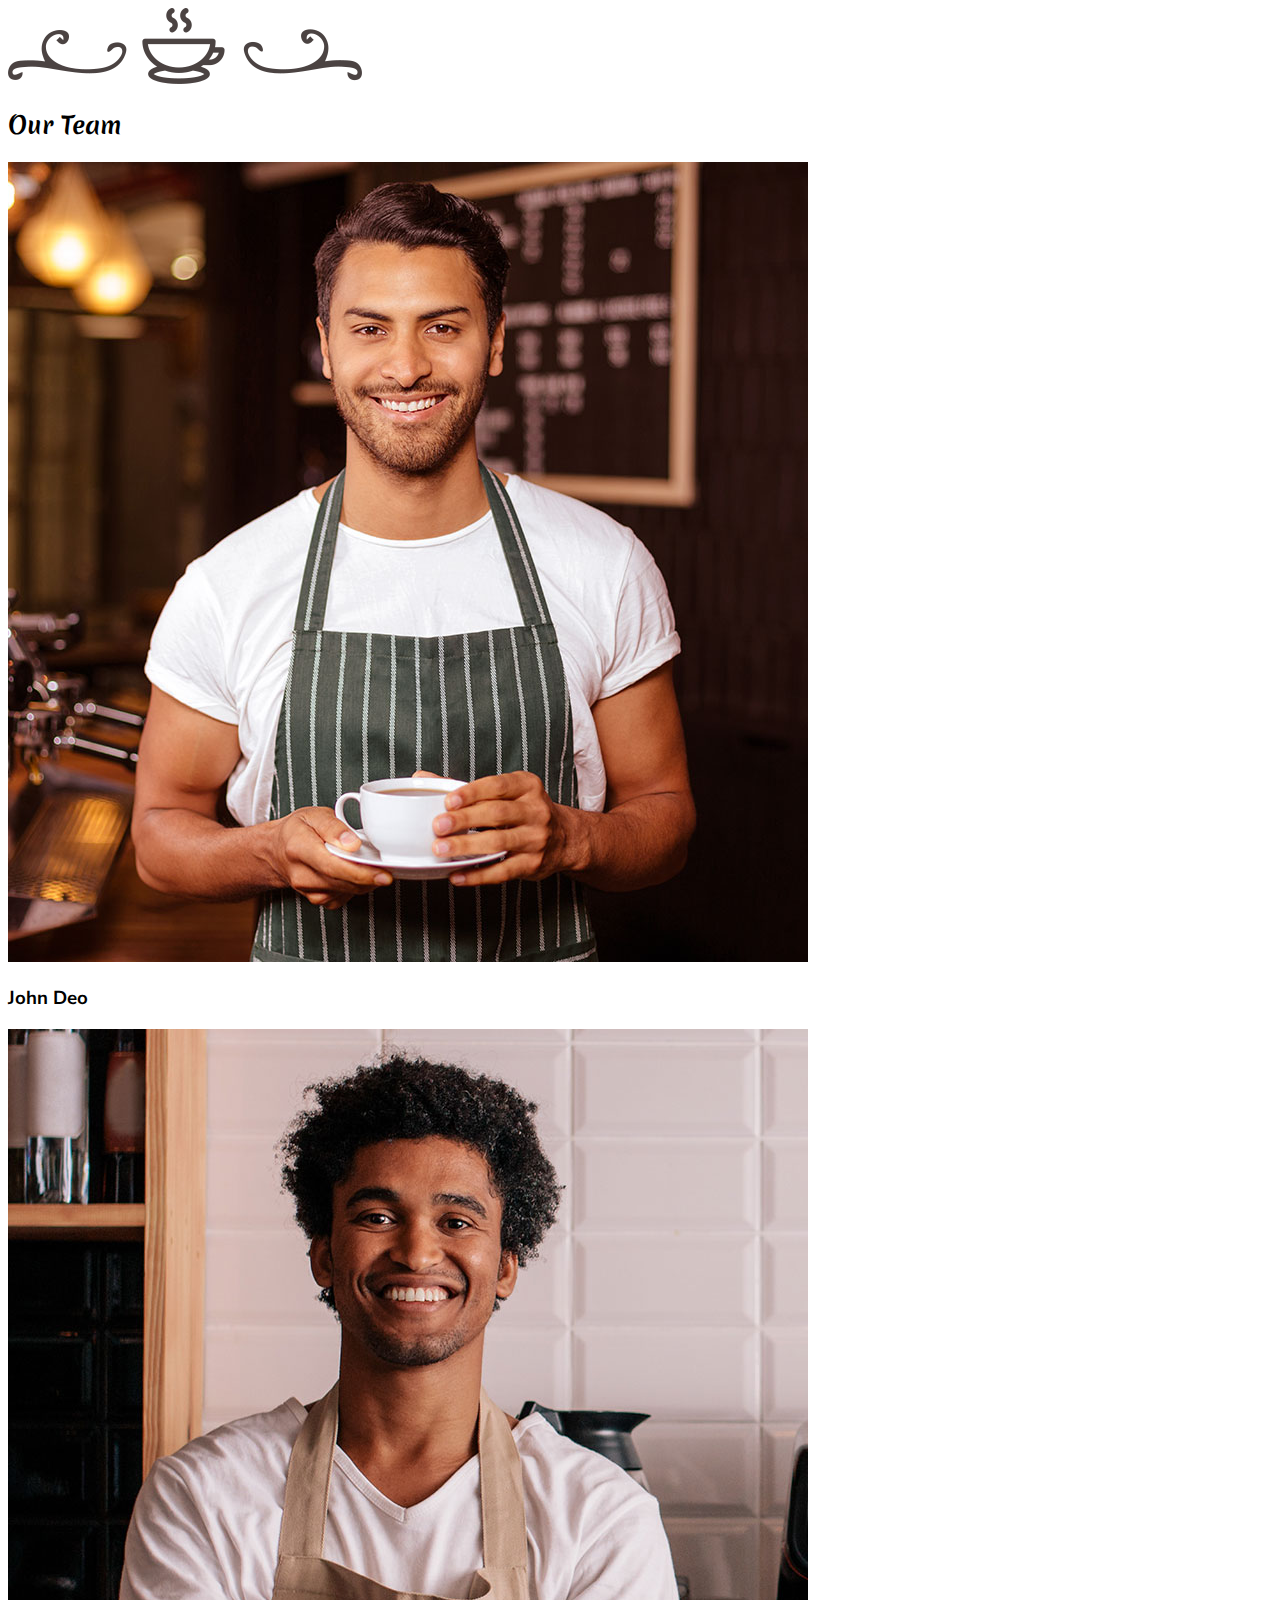
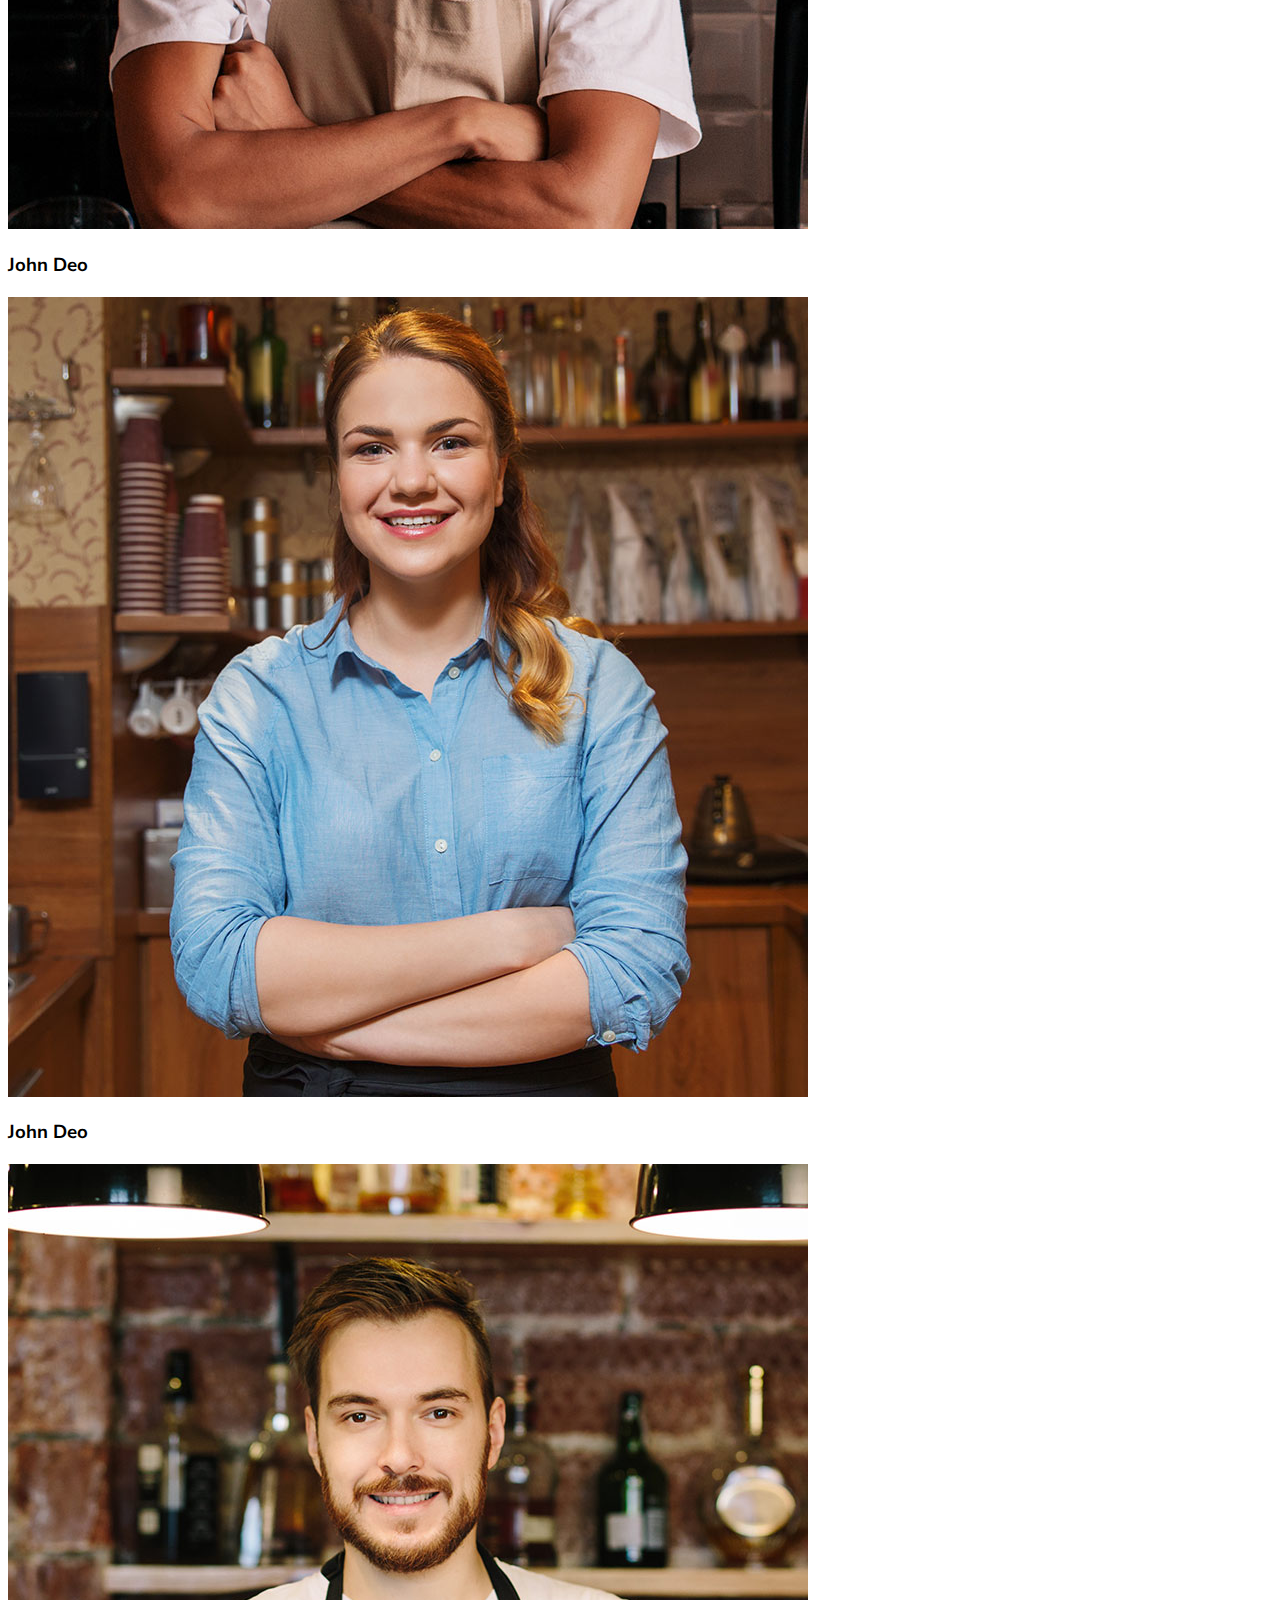
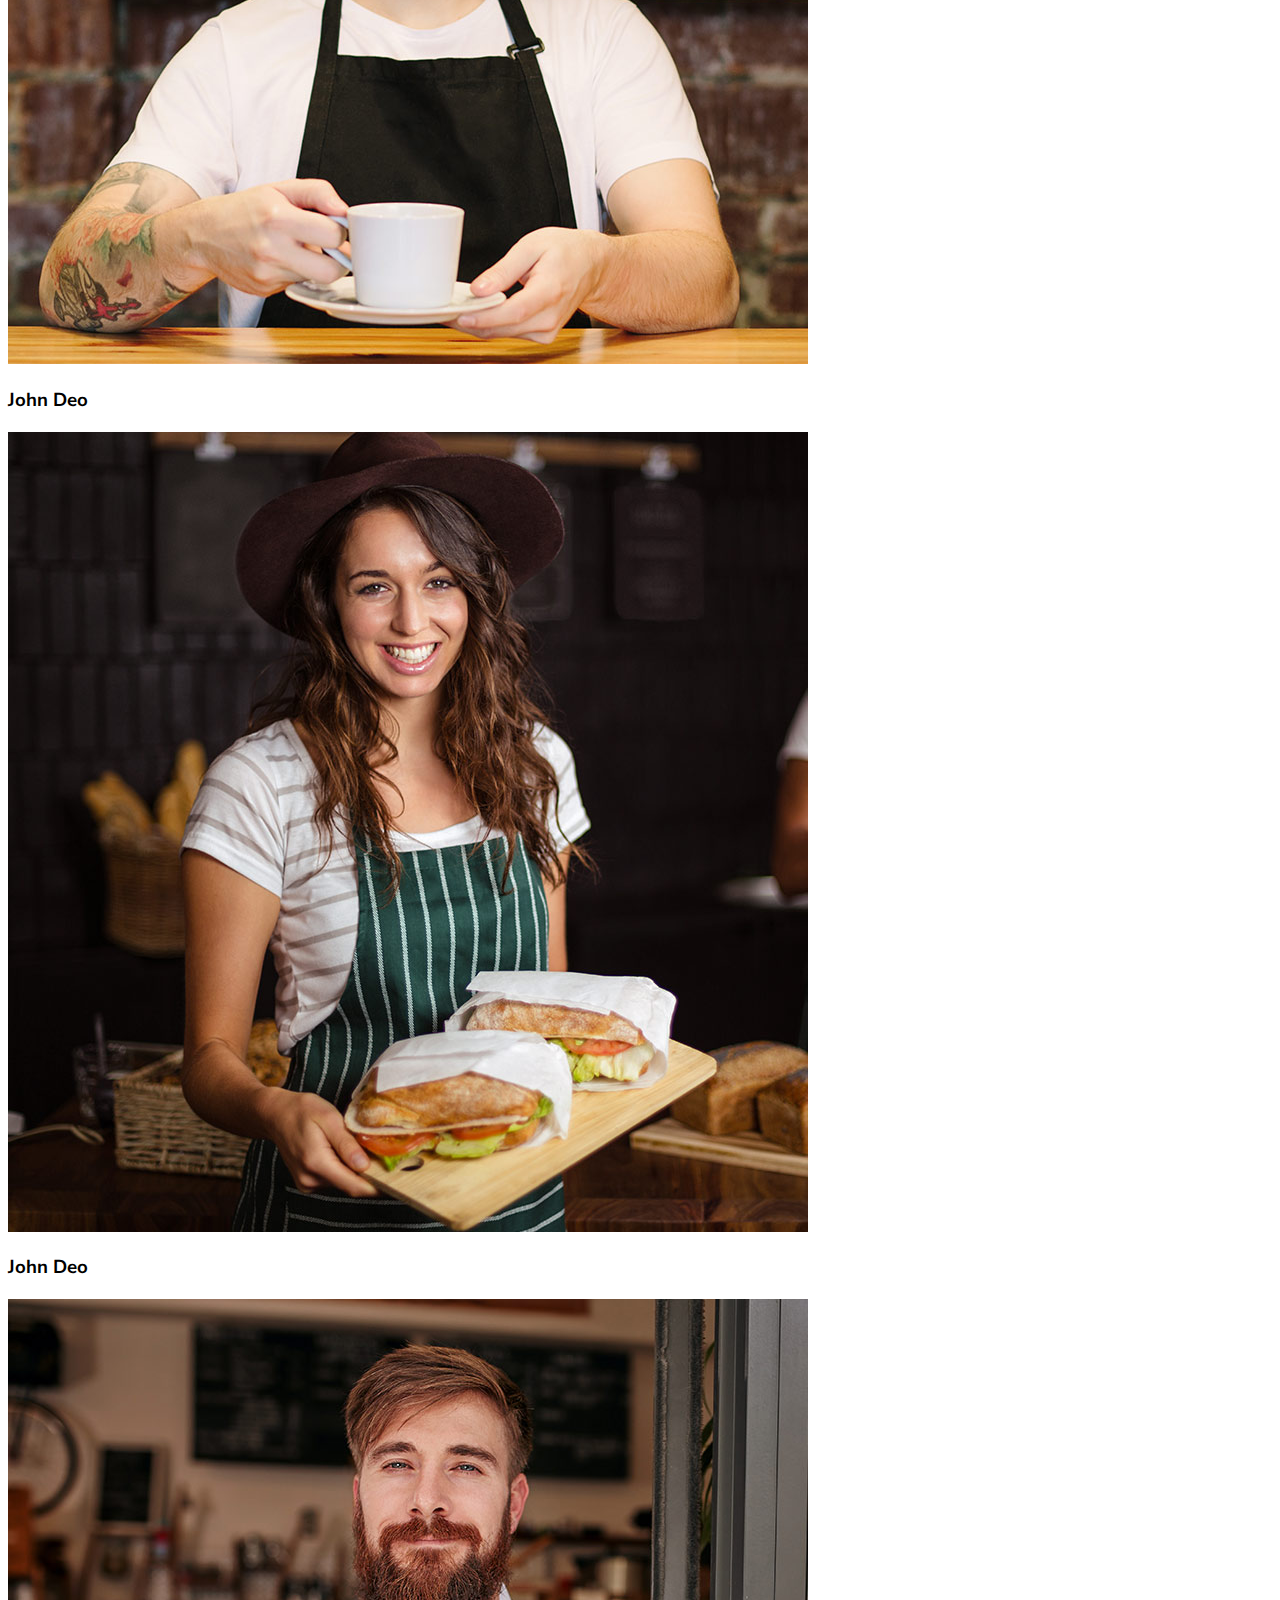
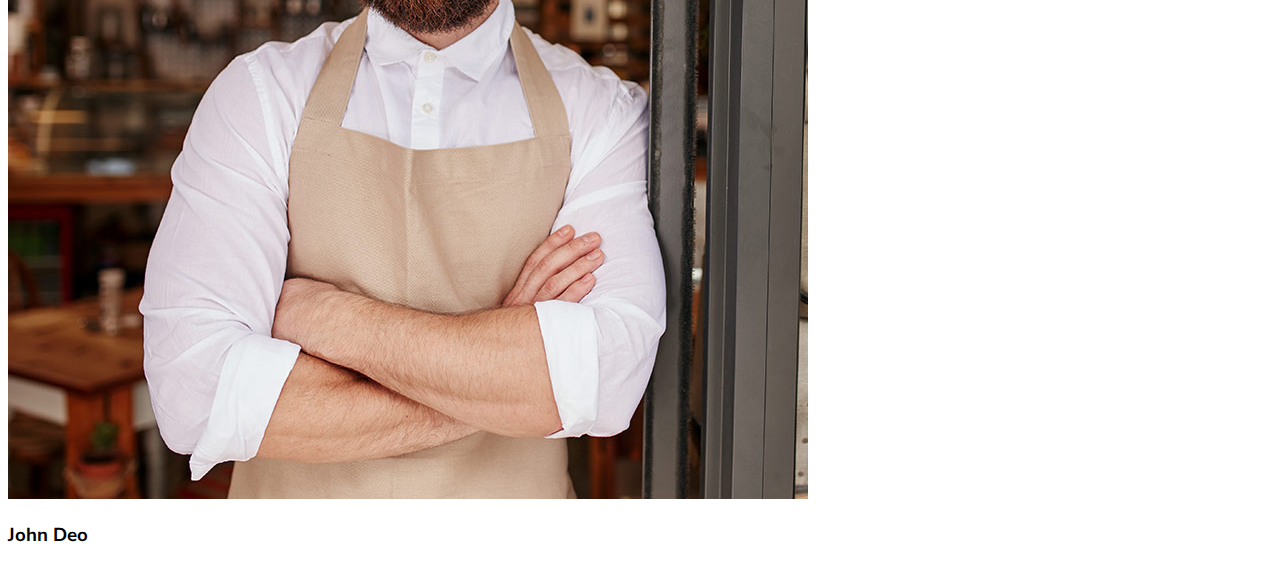
<file: index.html>
<!DOCTYPE html>
<html lang="en">
<head>
    <meta charset="UTF-8">
    <meta name="viewport" content="width=device-width, initial-scale=1.0">
    <!-- title -->
    <title>coffee shop</title>
    <!-- favicons link -->
    <link rel="shortcut icon" href="./assets/image/logo.png" type="image/x-icon">
    <!-- style css link -->
     <link href="https://cdn.jsdelivr.net/npm/bootstrap@5.3.7/dist/css/bootstrap.min.css" rel="stylesheet" integrity="sha384-LN+7fdVzj6u52u30Kp6M/trliBMCMKTyK833zpbD+pXdCLuTusPj697FH4R/5mcr" crossorigin="anonymous">
    <link rel="stylesheet" href="./style.css">
    <!-- font awsome cdn link -->
    <link rel="stylesheet" href="https://cdnjs.cloudflare.com/ajax/libs/font-awesome/6.7.2/css/all.min.css">
    
</head>
<body>
    <header>
    </header>
    <main>
        <section class="component"><!-- 2.component -->
            <div class="container-fluid"><!-- 3.componentContainer -->
                <div class="row mt-5"><!-- 4.row -->
                    <div class="col-12 d-flex flex-column align-items-center"><!-- 5.column -->
                        <img src="./assets/image/heading.jpg" class="w-25" alt="allhead"> 
                        <h2 class="fs-1 fw-bold mb-3">Our Team</h2>  
                    </div>   
                </div>  
                <div class="row mx-5"><!-- 4.row -->
                    <div class="col-12 col-sm-6 col-md-4 col-lg-4"><!-- 5.column -->
                        <img src="./assets/image/our-team-1.jpg" class="w-100 img-fulid"  alt="ourteam"> 
                        <h3 class="fs-4 text-center">John Deo</h3> 
                    </div>   
                    <div class="col-12 col-sm-6 col-md-4 col-lg-4"><!-- 5.column -->
                        <img src="./assets/image/our-team-2.jpg" class="w-100" alt="ourteam"> 
                        <h3 class="fs-4 text-center">John Deo</h3> 
                    </div>
                     <div class="col-12 col-sm-6 col-md-4 col-lg-4"><!-- 5.column -->
                        <img src="./assets/image/our-team-3.jpg" class="w-100" alt="ourteam"> 
                        <h3 class="fs-4 text-center">John Deo</h3> 
                    </div>
                    <div class="col-12 col-sm-6 col-md-4 col-lg-4"><!-- 5.column -->
                        <img src="./assets/image/our-team-4.jpg" class="w-100" alt="ourteam"> 
                        <h3 class="fs-4 text-center">John Deo</h3> 
                    </div>    
                    <div class="col-12 col-sm-6 col-md-4 col-lg-4"><!-- 5.column -->
                        <img src="./assets/image/our-team-5.jpg" class="w-100" alt="ourteam"> 
                        <h3 class="fs-4 text-center">John Deo</h3> 
                    </div> 
                    <div class="col-12 col-sm-6 col-md-4 col-lg-4"><!-- 5.column -->
                        <img src="./assets/image/our-team-6.jpg" class="w-100" alt="ourteam"> 
                        <h3 class="fs-4 text-center">John Deo</h3> 
                    </div>   
                </div>
            </div> 
        </section>                                                   
    </main>
    <footer>
    </footer>
    <script src="https://cdn.jsdelivr.net/npm/bootstrap@5.3.7/dist/js/bootstrap.bundle.min.js" integrity="sha384-ndDqU0Gzau9qJ1lfW4pNLlhNTkCfHzAVBReH9diLvGRem5+R9g2FzA8ZGN954O5Q" crossorigin="anonymous"></script>  
</body> 
</html>
</file>
<file: style.css>
@import url('https://fonts.googleapis.com/css2?family=Nunito+Sans:ital,opsz,wght@0,6..12,200..1000;1,6..12,200..1000&display=swap');

@import url('https://fonts.googleapis.com/css2?family=Merienda:wght@300..900&family=Nunito+Sans:ital,opsz,wght@0,6..12,200..1000;1,6..12,200..1000&display=swap');
 h3 { 
   font-family: "Nunito Sans", serif;
}
h2 {
  font-family: "Merienda", serif;
}
</file>
